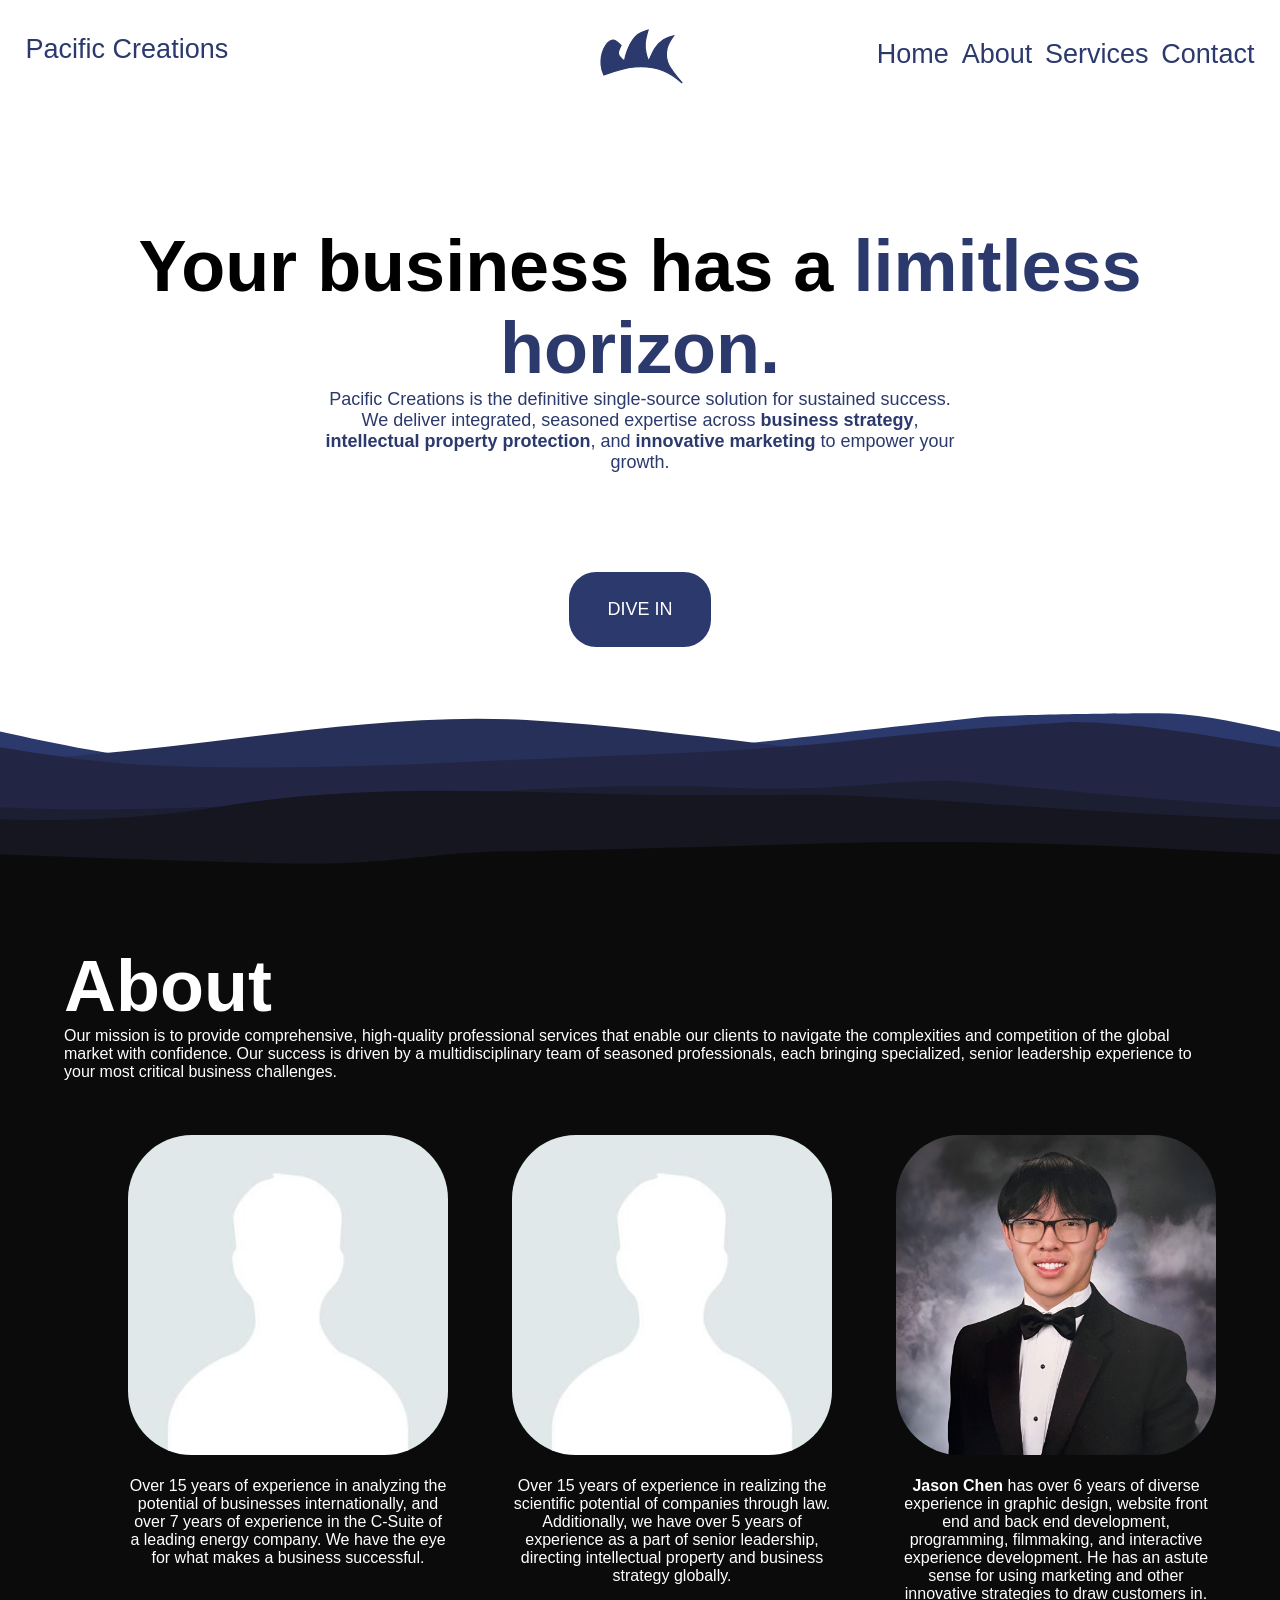
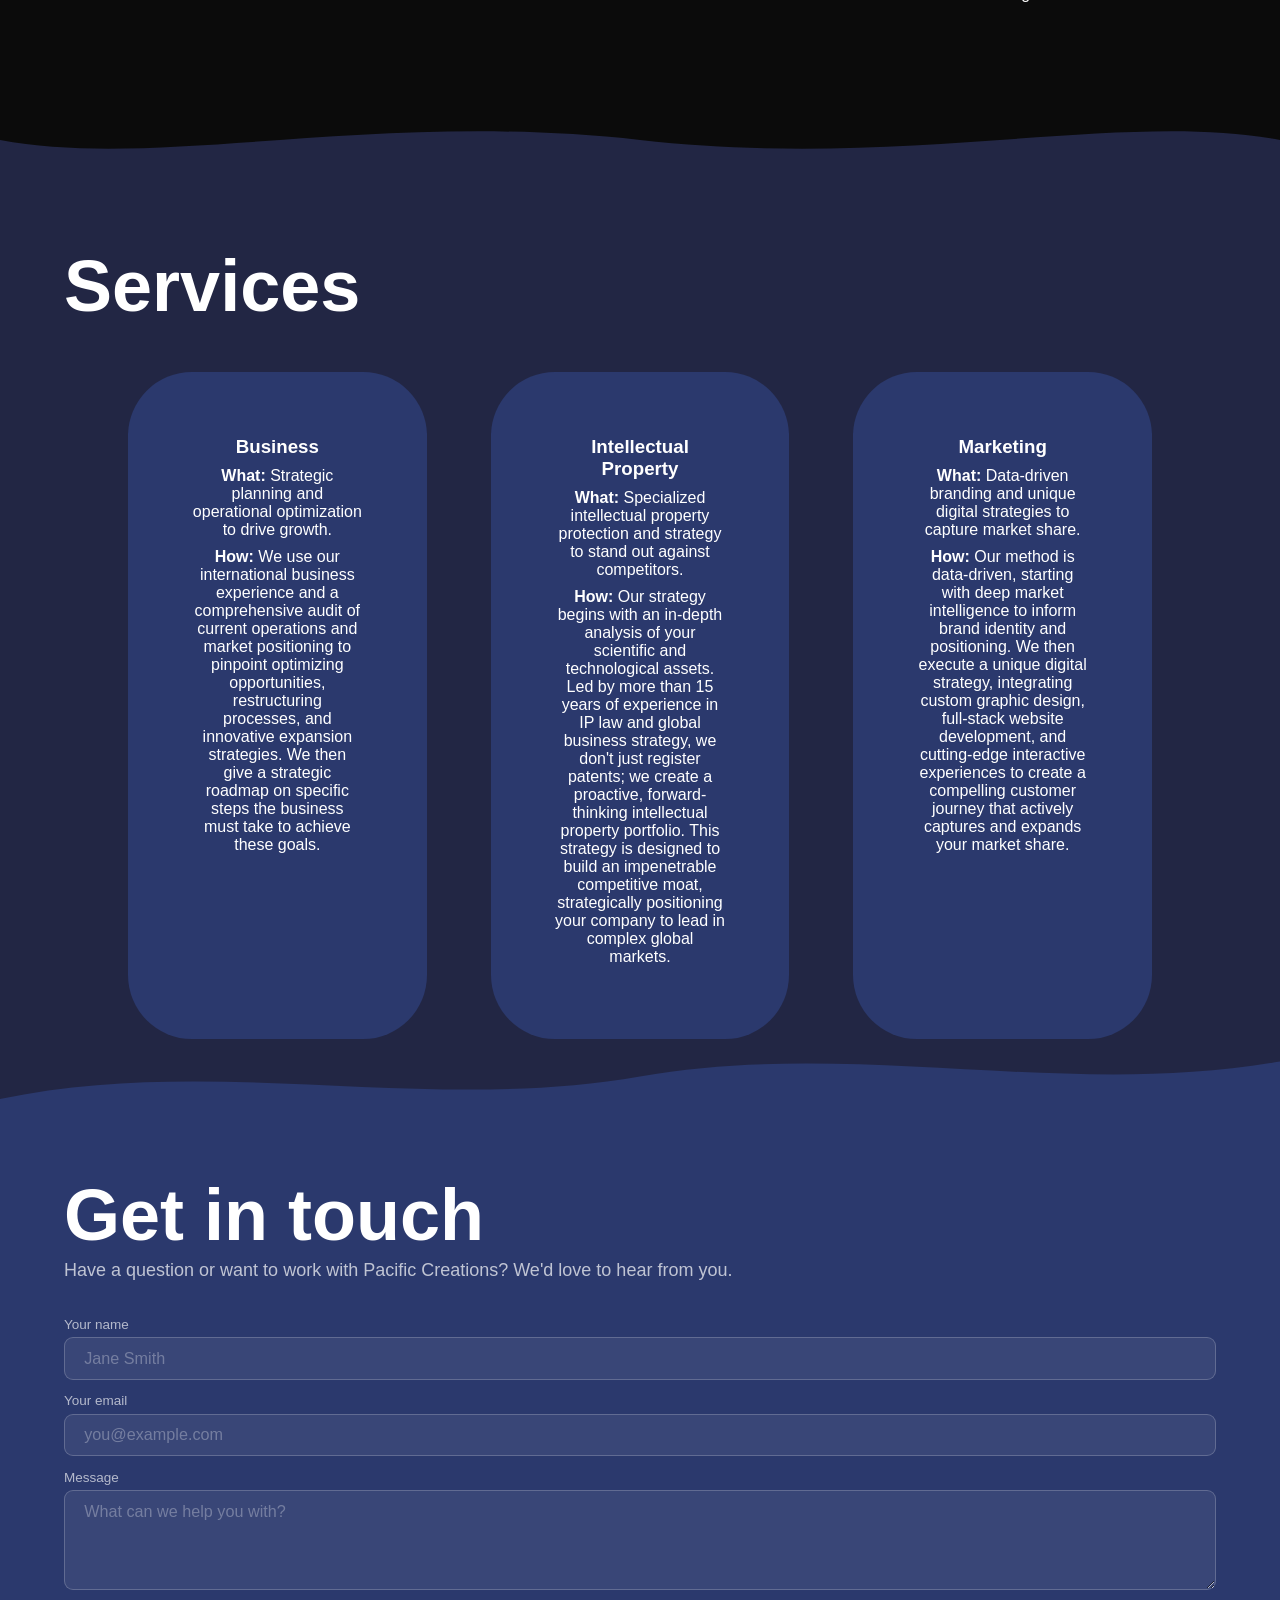
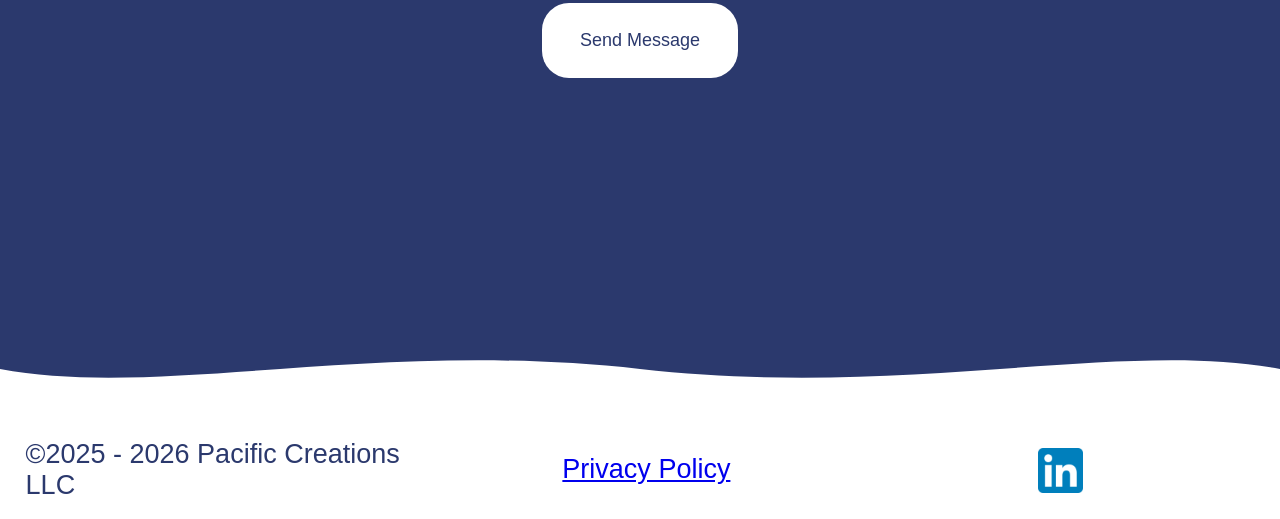
<file: index.html>
<!DOCTYPE html>
<html lang="en">
<head>
    <meta charset="UTF-8">
    <meta name="viewport" content="width=device-width, initial-scale=1.0">
    <title>Pacific Creations Consulting</title>
    <link rel="stylesheet" href="home.css">
</head>

<body>
    <header class="header">
        <p>Pacific Creations</p>
        <img src="assets\logo.svg" style="height: 10vh; width: auto;" id="logo" alt="" />

        <ul class="nav-links">
            <li><a href="#home">Home</a></li>
            <li><a href="#about">About</a></li>
            <li><a href="#services">Services</a></li>
            <li><a href="#contact">Contact</a></li>
        </ul>
    </header>

    <section class="hero" id="home">
        <div class="hero-text">
            <h2>Your business has a <span style="color: #2B396D"> limitless horizon.</span></h2>
            <p class="hero-content">
                Pacific Creations is the definitive single-source solution for sustained success.
                We deliver integrated, seasoned expertise across <strong>business strategy</strong>, <strong>intellectual property protection</strong>, and <strong>innovative marketing</strong> to empower your growth.
            </p>
        </div>

        <div class="button">
            <a href="#about" class="jump-btn"> DIVE IN </a>
        </div>

        <img src="assets\waves.svg" class="visual" alt="">

    </section>



    <section class="about" id="about">
        <h2>About</h2>
        <p>
            Our mission is to provide comprehensive, high-quality professional services that enable our clients to navigate the complexities
            and competition of the global market with confidence.

            Our success is driven by a multidisciplinary team of seasoned professionals, each bringing specialized, senior leadership experience
            to your most critical business challenges.

        </p>

        <div class="photos">

            <div>
                <img class="photo" src="assets\ke.jpg" alt="Ke Chen">

                <p>
                    Over 15 years of experience in analyzing the potential of businesses internationally, and over 7 years of experience in the C-Suite of a leading energy company.
                    We have the eye for what makes a business successful.
                </p>
            </div>

            <div>
                <img class="photo" src="assets\fang.jpg" alt="Fang Qian">

                <p>
                    Over 15 years of experience in realizing the scientific potential of companies through law.
                    Additionally, we have over 5 years of experience as a part of senior leadership, directing intellectual property and business strategy globally.
                </p>
            </div>


            <div>
                <a href="https://www.linkedin.com/in/jchencreations" target="_blank" rel="noopener noreferrer">
                    <img class="photo" src="assets\jason.jpg" alt="Jason Chen">
                </a>

                <p>
                    <strong>Jason Chen</strong> has over 6 years of diverse experience in graphic design, website front end and back end development, programming, filmmaking, and interactive experience development.
                    He has an astute sense for using marketing and other innovative strategies to draw customers in.
                </p>
            </div>

        </div>

        <!-- wave at the bottom -->
        <div class="wave-divider">
            <svg viewBox="0 0 1200 120" preserveAspectRatio="none">
                <path d="M0,40 C150,80 350,0 600,40 C850,80 1050,0 1200,40 L1200,120 L0,120 Z" fill="#222644" />
            </svg>
        </div>
    </section>



    <section class="services" id="services">
        <h2>Services</h2>

        <div class="servicecontainer">
            <div class="container">
                <h3>Business</h3>

                <p>

                    <strong>What:</strong> Strategic planning and operational optimization to drive growth.
                </p>
                <p>
                    <strong>How:</strong> We use our international business experience and a comprehensive audit of current operations and market positioning to pinpoint optimizing opportunities, restructuring processes, and innovative expansion strategies.
                    We then give a strategic roadmap on specific steps the business must take to achieve these goals.
                </p>
            </div>

            <div class="container">
                <h3>Intellectual Property</h3>

                <p>
                    <strong>What:</strong> Specialized intellectual property protection and strategy to stand out against competitors.
                </p>

                <p>
                    <strong>How:</strong> Our strategy begins with an in-depth analysis of your scientific and technological assets.
                    Led by more than 15 years of experience in IP law and global business strategy, we don't just register patents; we create a proactive, forward-thinking intellectual property portfolio.
                    This strategy is designed to build an impenetrable competitive moat, strategically positioning your company to lead in complex global markets.
                </p>
            </div>

            <div class="container">
                <h3>Marketing</h3>

                <p>
                    <strong>What:</strong> Data-driven branding and unique digital strategies to capture market share.
                </p>

                <p>
                    <strong>How:</strong> Our method is data-driven, starting with deep market intelligence to inform brand identity and positioning.
                    We then execute a unique digital strategy, integrating custom graphic design, full-stack website development, and cutting-edge interactive experiences to create a compelling customer journey that actively captures and expands your market share.

                </p>
            </div>

        </div>


        <!-- wave at the bottom -->
        <div class="wave-divider">
            <svg viewBox="0 0 1200 120" preserveAspectRatio="none">
                <path d="M0,80 C200,20 400,100 600,50 C800,0 1000,80 1200,30 L1200,120 L0,120 Z" fill="#2b396d" />
            </svg>
        </div>
    </section>




    <section class="contact" id="contact">
        <h2>Get in touch</h2>
        <p class="subtitle">Have a question or want to work with Pacific Creations? We'd love to hear from you.</p>

        <form id="contact-form" action="https://api.web3forms.com/submit" method="POST">
            <input type="hidden" name="access_key" value="31bd1e01-4196-4156-af4d-e569146d8d4f">
            <input type="checkbox" name="botcheck" style="display: none;" />

            <div class="field">
                <label for="name">Your name</label>
                <input type="text" id="name" name="name" placeholder="Jane Smith" required />
            </div>
            <div class="field">
                <label for="email">Your email</label>
                <input type="email" id="email" name="email" placeholder="you@example.com" required />
            </div>
            <div class="field">
                <label for="message">Message</label>
                <textarea id="message" name="message" rows="4" placeholder="What can we help you with?" required></textarea>
            </div>

            <div class="submit-row">
                <button type="submit" id="submit-btn" class="submitjump-btn">Send Message</button>
            </div>
            <p id="form-status"></p>
        </form>

        <!-- wave at the bottom -->
        <div class="wave-divider">
            <svg viewBox="0 0 1200 120" preserveAspectRatio="none">
                <path d="M0,40 C150,80 350,0 600,40 C850,80 1050,0 1200,40 L1200,120 L0,120 Z" fill=white />
            </svg>
        </div>
    </section>


    <footer class="footer">
        <p>©2025 - 2026 Pacific Creations LLC</p>
        <a href=private.html target="_blank" rel="noopener">
            <p>Privacy Policy</p>
        </a>
        <a href="https://www.linkedin.com/company/pacific-creations-consulting/" target="_blank" rel="noopener">
            <img src="assets/linkedin.png" />
        </a>
    </footer>


    <script>
        document.getElementById('contact-form').addEventListener('submit', async function (e) {
            e.preventDefault();
            const btn = document.getElementById('submit-btn');
            const status = document.getElementById('form-status');
            btn.disabled = true;
            btn.textContent = 'Sending…';
            status.style.display = 'none';
            const data = Object.fromEntries(new FormData(this));
            try {
                const res = await fetch('https://api.web3forms.com/submit', {
                    method: 'POST',
                    headers: { 'Content-Type': 'application/json' },
                    body: JSON.stringify(data)
                });
                const json = await res.json();
                if (json.success) {
                    status.textContent = "Message sent! We'll be in touch soon.";
                    status.className = 'success';
                    this.reset();
                } else throw new Error();
            } catch {
                status.textContent = 'Something went wrong. Please try again.';
                status.className = 'error';
            } finally {
                status.style.display = 'block';
                btn.disabled = false;
                btn.textContent = 'Send message';
            }
        });
    </script>
</body>
</html>
</file>
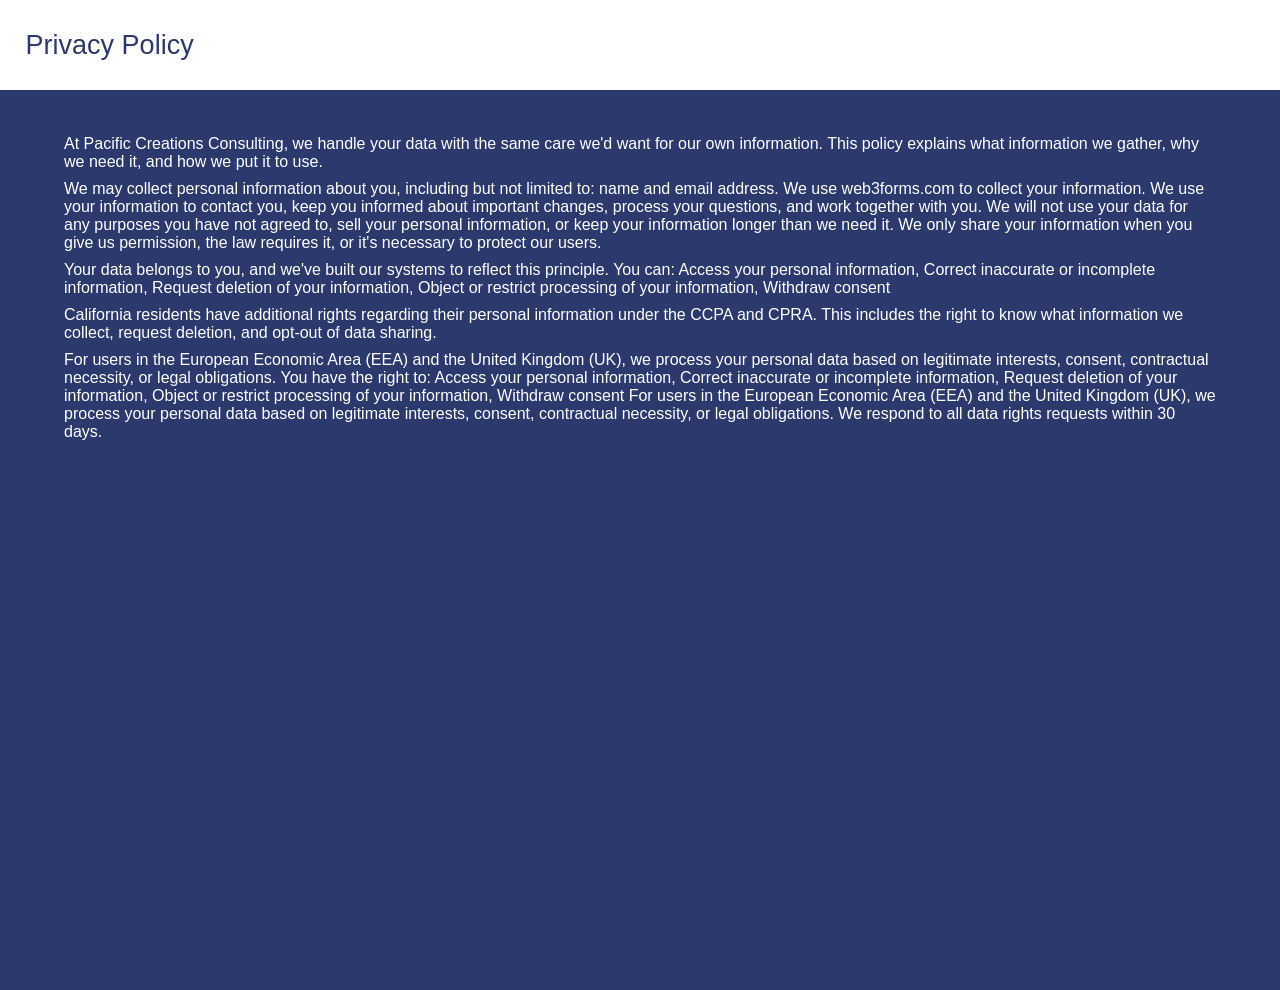
<file: private.html>
<!DOCTYPE html>
<html lang="en">
<head>
    <meta charset="UTF-8">
    <meta name="viewport" content="width=device-width, initial-scale=1.0">
    <title>Pacific Creations Consulting</title>
    <link rel="stylesheet" href="home.css">
</head>
<body>
    <header>Privacy Policy</header>

    <section class="privacy">
        <p>
            At Pacific Creations Consulting, we handle your data with the same care we'd want for our own information.
            This policy explains what information we gather, why we need it, and how we put it to use.
        </p>
        <p>

            We may collect personal information about you, including but not limited to: name and email address.

            We use web3forms.com to collect your information.

            We use your information to contact you, keep you informed about important changes, process your questions, and work together with you. 
            We will not use your data for any purposes you have not agreed to, sell your personal information, or keep your information longer than we need it.
            We only share your information when you give us permission, the law requires it, or it's necessary to protect our users.
        </p>

        <p>
            Your data belongs to you, and we've built our systems to reflect this principle. 
            You can: Access your personal information, Correct inaccurate or incomplete information, Request deletion of your information, Object or restrict processing of your information, Withdraw consent
        </p>

        <p>
            California residents have additional rights regarding their personal information under the CCPA
            and CPRA. This includes the right to know what information we collect, request deletion, and
            opt-out of data sharing.
        </p>

        <p>
            For users in the European Economic Area (EEA) and the United Kingdom (UK), we process your
            personal data based on legitimate interests, consent, contractual necessity, or legal obligations.
            You have the right to: Access your personal information, Correct inaccurate or incomplete information, Request deletion of your information, Object or restrict processing of your information, Withdraw consent
            For users in the European Economic Area (EEA) and the United Kingdom (UK), we process your
            personal data based on legitimate interests, consent, contractual necessity, or legal obligations.
            We respond to all data rights requests within 30 days.
        </p>
    </section>

</body>
</html>
</file>
<file: home.css>
* {
    margin: 0;
    padding: 0;
    box-sizing: border-box;
}

html {
    scroll-behavior: smooth;
}

body {
    font-family: Arial;
    background: #E4E4E4;
}
p {
    margin-bottom: 1vh;
}
h3 {
    margin-bottom: 1vh;
}

/*HEADER STUFF*/
header {
    position: fixed;
    top: 0;
    left: 0;
    padding: 1vh 2vw 1vh 2vw;
    width: 100%;
    height: 10vh; /* Example height */
    background: white;
    font-size: 3vh;
    color: #2B396D;

    display: grid;
    grid-template-columns: 1fr auto 1fr;
    align-items: center;

    z-index: 1;
}

.nav-links {
    justify-self: right;
    display: flex;
    list-style: none;
    gap: 1vw;
}
    .nav-links a {
        text-decoration: none;
        color: #2B396D;
        transition: color 0.2s;
    }
        .nav-links a:hover {
            color: #007bff;
        }

.hero-content {
    position: relative;
    max-width: 50vw;
    font-size: 2vh;
    color: #2B396D
}

.button {
    display: flex;
    flex-direction: column;
    align-items: center;
    padding: 5vh;
}

.jump-btn {
    display: inline-block;
    padding: 3vh 3vw;
    background: #2B396D;
    color: white;
    text-decoration: none;
    border-radius: 3vh  ;
    font-size: 2vh;
}

    .jump-btn:hover {
        opacity: 0.9;
        transform: translateY(-2px);
    }


/*SVG*/
.hero {
    padding-top: 20vh;
    min-height: 100vh;
    overflow: hidden;
    background: white; /* matches the top of your SVG's color range */
}
.hero-text {
    display: flex;
    flex-direction: column;
    align-items: center;
    padding: 5vh;
    text-align: center;
}

    h2 {
        font-size: 8vh;
    }

.visual {
    position: absolute;
    bottom: 0;
    left: 0;
    width: 100%;
    height: auto;
    display: block;
    pointer-events: none;
}


/*ABOUT*/
.about {
    position: relative;
    padding: 5vh 5vw 5vh 5vw;
    min-height: 100vh;
    overflow: hidden;
    background: #0B0B0B;
    color: white;
}
    .photo {
        width: 25vw;
        height: 25vw;
        align-self: center;
        border-radius: 5vw;
        margin-bottom: 2vh;
    }
    .photos {
        display: grid;
        grid-template-columns: 1fr 1fr 1fr;
        gap: 5vw;
        padding: 5vh 5vw 5vh 5vw;
        text-align: center;
    }

    /*services*/
    .services {
    position: relative;
    padding: 5vh 5vw 5vh 5vw;
    min-height: 100vh;
    overflow: hidden;
    background: #222644;
    color: white;
    }

    .container {
        background-color: #2b396d;
        border-radius: 5vw;
        padding: 5vw;
    }.servicecontainer{
        display: grid;
        grid-template-columns: 1fr 1fr 1fr;
        gap: 5vw;
        padding: 5vh 5vw 5vh 5vw;
        text-align: center;
    }


/*contact*/
.contact {
    position: relative;
    padding: 5vh 5vw 5vh 5vw;
    min-height: 100vh;
    overflow: hidden;
    background: #2b396d;
    color: white;
}

    

/*Footer*/
.footer {
    top: 0;
    left: 0;
    padding: 1vh 1vw 1vh 2vw;
    width: 100%;
    height: 10vh;
    z-index: 1000;
    background: white;
    font-size: 3vh;
    color: #2B396D;
    display: grid;
    grid-template-columns: 1fr 1fr 1fr;
    align-items: center;
    justify-items: center;
}

.footer img{
    height: 5vh;
    width: auto;    
}


/*Waves*/
.wave-divider {
    position: absolute;
    bottom: 0;
    left: 0;
    width: 100%;
    overflow: hidden;
    line-height: 0;
}

    .wave-divider svg {
        display: block;
        width: 100%;
        height: 10vh;
    }


/* contact form*/
.contact .subtitle {
    font-size: 2vh;
    color: rgba(255, 255, 255, 0.7);
    margin-bottom: 2rem;
    line-height: 1.6;
}

.contact-card {
    background: #222644;
    border-radius: 3vh;
    padding: 4vh 4vw;
}

.field {
    display: flex;
    flex-direction: column;
    gap: 0.6vh;
    margin-bottom: 1.5vh;
}

    .field label {
        font-size: 1.5vh;
        color: rgba(255, 255, 255, 0.65);
    }

    .field input,
    .field textarea {
        width: 100%;
        box-sizing: border-box;
        padding: 1.2vh 1.5vw;
        font-size: 1.8vh;
        font-family: Arial, sans-serif;
        border: 0.1vh solid rgba(255, 255, 255, 0.2);
        border-radius: 1vh;
        background: rgba(255, 255, 255, 0.07);
        color: white;
        outline: none;
        resize: vertical;
        transition: border-color 0.2s, background 0.2s;
    }

        .field input::placeholder,
        .field textarea::placeholder {
            color: rgba(255, 255, 255, 0.3);
        }

        .field input:focus,
        .field textarea:focus {
            border-color: rgba(255, 255, 255, 0.55);
            background: rgba(255, 255, 255, 0.12);
        }

.submit-row {
    display: flex;
    justify-content: center;
    margin-top: 1vh;
}

.submitjump-btn {
    display: inline-block;
    padding: 3vh 3vw;
    background: white;
    color: #2b396d;
    text-decoration: none;
    border-radius: 3vh;
    font-size: 2vh;
    border:none;
}

    .submitjump-btn:hover {
        opacity: 0.9;
        transform: translateY(-2px);
    }

#form-status {
    display: none;
    font-size: 1.6vh;
    margin-top: 1vh;
    text-align: right;
}

    #form-status.success {
        color: #6ee7b7;
    }

    #form-status.error {
        color: #fca5a5;
    }

.privacy {
    margin-top: 10vh;
    padding: 5vh 5vw 5vh 5vw;
    min-height: 100vh;
    overflow: hidden;
    background: #2b396d;
    color: white;
}
</file>
